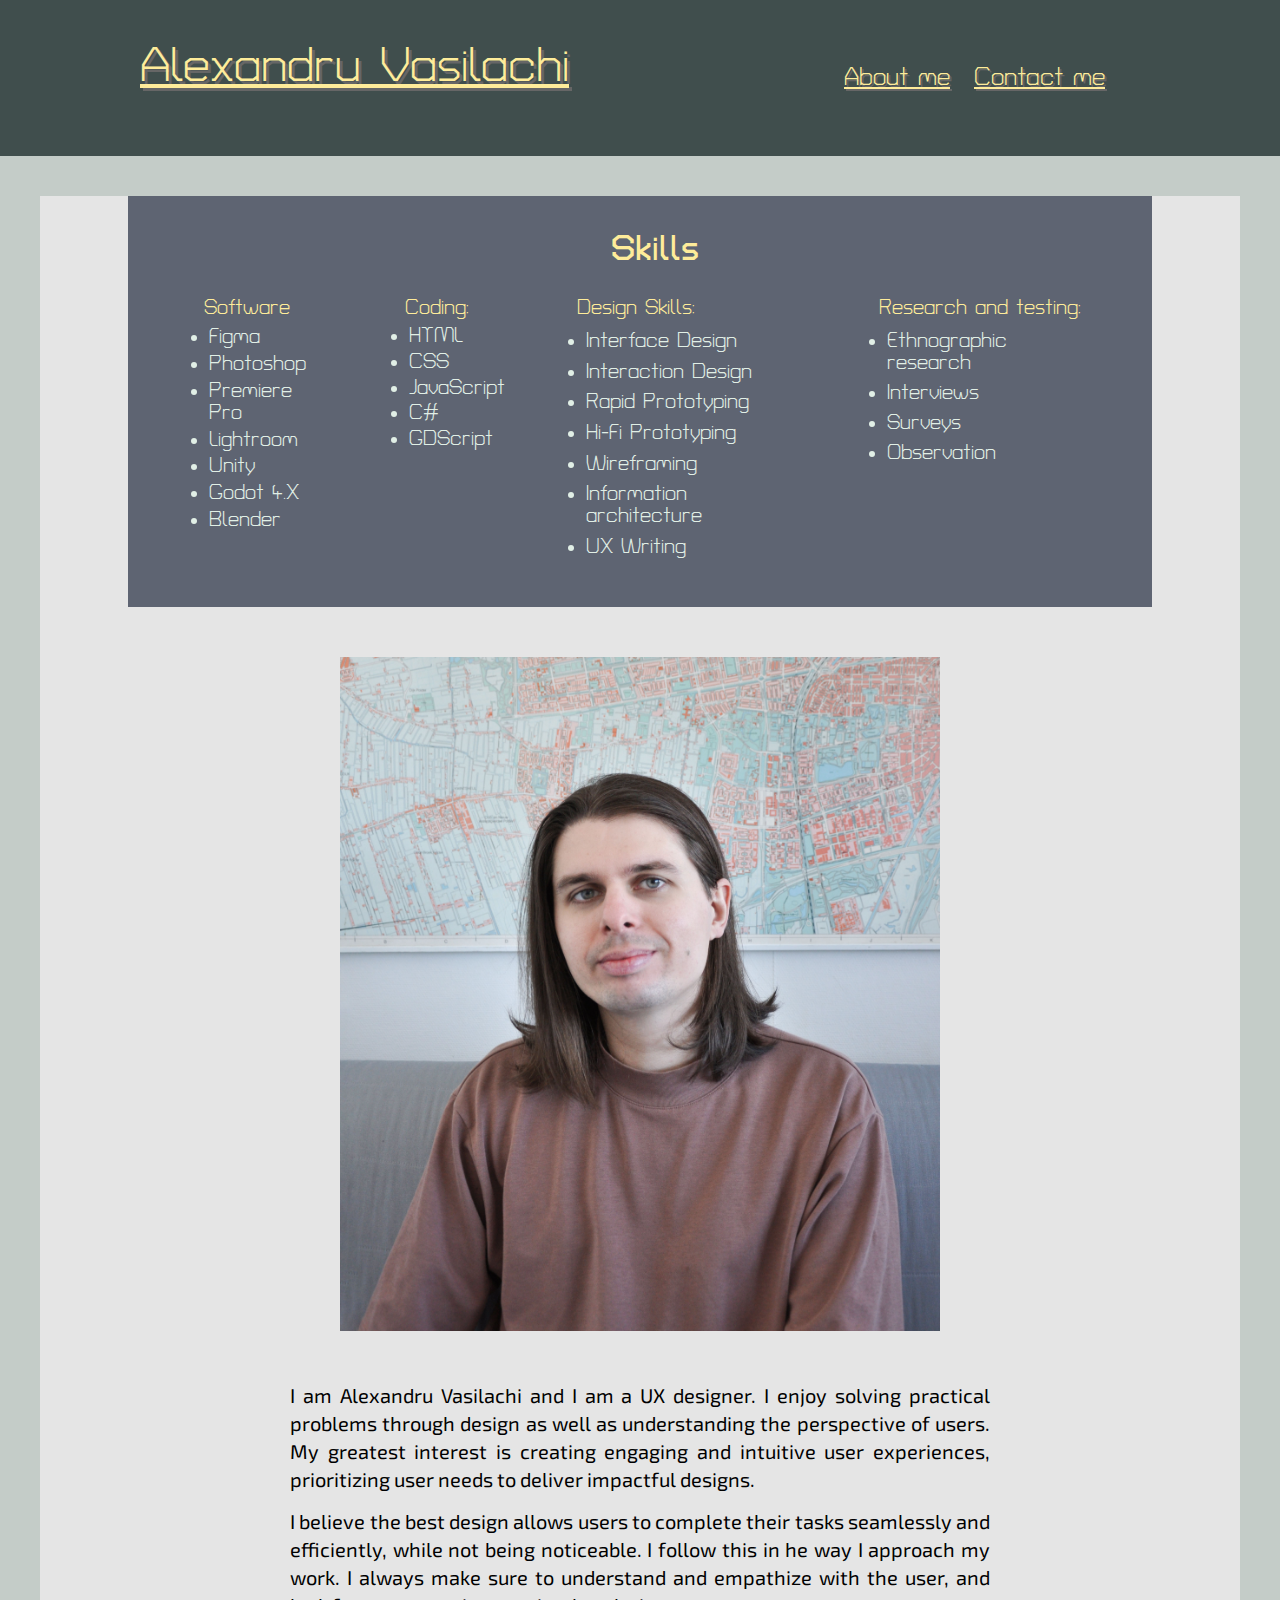
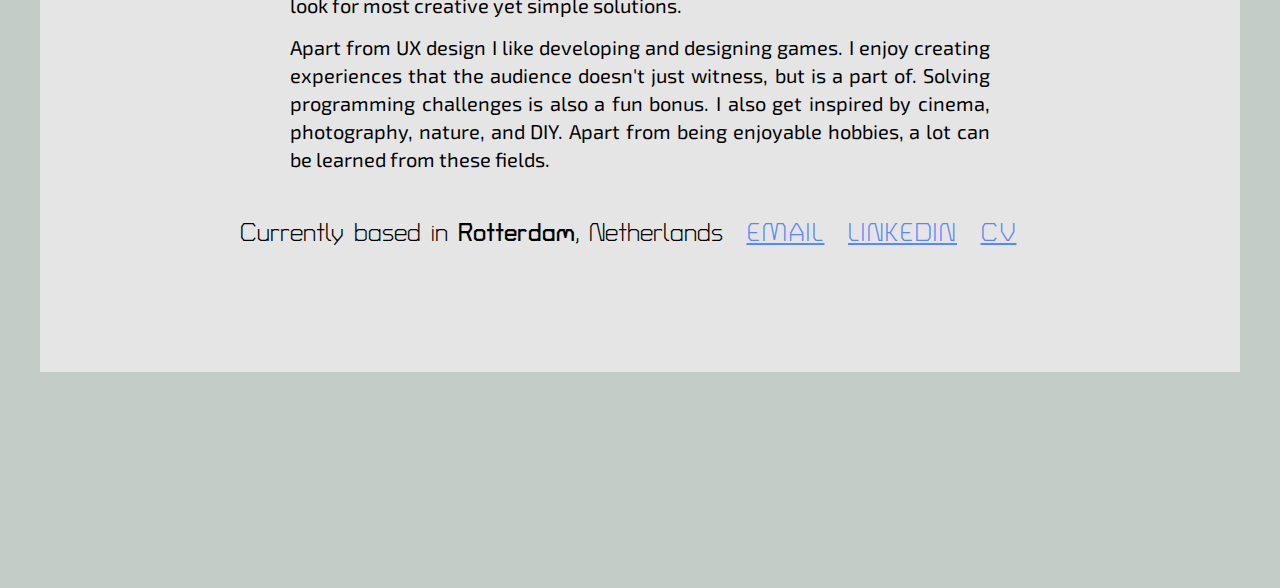
<file: about.html>
<!DOCTYPE html>
<html>

    <head>
        <title> About - Alexandru Vasilachi Portfolio </title>
        <link href='style.css' rel='stylesheet'>
        <link rel="preconnect" href="https://fonts.googleapis.com">
        <link rel="preconnect" href="https://fonts.gstatic.com" crossorigin>
        <link href="https://fonts.googleapis.com/css2?family=Roboto:wght@400;700&family=Turret+Road:wght@500;700&family=Work+Sans:wght@400;600&display=swap&family=Exo+2:ital,wght@0,100..900;1,100..900&display=swap" rel="stylesheet">


    </head>

    <body>
        <div class = "header-background">
            <header>
                <div>
                    <a href="./index.html" class="siteTitle">Alexandru Vasilachi</a>
                    
                </div>

                <div class="navigation">

                    <a href="./about.html">About me</a>
                    <a href="./contact.html"> Contact me</a>
                </div>
            </header>
        </div>

        <div class="about_me_body">


            <div class="summary">
                <div class="section_title">
                    <h3> Skills </h3>
                </div>
                
                <div>
                    <p>
                        Software
                        <ul>
                            <li>Figma</li>
                            <li>Photoshop</li>
                            <li>Premiere Pro</li>
                            <li>Lightroom</li>
                            <li>Unity</li>
                            <li>Godot 4.X</li>
                            <li>Blender</li>
                        </ul>
                    </p>
                </div>
                <div>
                    <p>
                        Coding:
                        <ul>
                            <li>HTML</li>
                            <li>CSS</li>
                            <li>JavaScript</li>
                            <li>C#</li>
                            <li>GDScript</li>

                        </ul>
                    </p>
                </div>
                <div>
                    <p>
                        Design Skills:
                        <ul>
                            <li>Interface Design</li>
                            <li>Interaction Design</li>
                            <li>Rapid Prototyping</li>
                            <li>Hi-Fi Prototyping</li>
                            <li>Wireframing</li>
                            <li>Information architecture</li>
                            <li>UX Writing</li>

                        </ul>
                    </p>
                </div>
                

                <div>
                    <p>
                        Research and testing:
                        <ul>
                            <li>Ethnographic research</li>
                            <li>Interviews</li>
                            <li>Surveys</li>
                            <li>Observation</li>
                            

                        </ul>
                    </p>
                </div>
            </div>


            <div class = "about_me_text">

                <p>
                    <img src="images/me.jpg" alt="A beautiful fella radiating an energy of competency and profesionalism" width="600px">
                </p>
                
                <p>I am Alexandru Vasilachi and I am a UX designer. I enjoy solving practical problems through design as well as understanding the perspective of users. My greatest interest is creating engaging and intuitive user experiences, prioritizing user needs to deliver impactful designs. </p>
                <p>I believe the best design allows users to complete their tasks seamlessly and efficiently, while not being noticeable. I follow this in he way I approach my work. I always make sure to understand and empathize with the user, and look for most creative yet simple solutions.</p>
                <p>Apart from UX design I like developing and designing games. I enjoy creating experiences that the audience doesn't just witness, but is a part of. Solving programming challenges is also a fun bonus. I also get inspired by cinema, photography, nature, and DIY. Apart from being enjoyable hobbies, a lot can be learned from these fields.             
                </p>        

            </div>

            <div class="contacts">
                <p class="location">
                     Currently based in <b>Rotterdam</b>, Netherlands  
                    </p>
                <p>
                     <a href="mailto:vasilachi.al@gmail.com" target="_blank">EMAIL</a> 
                    </p>
                <p>
                    <a href="https://www.linkedin.com/in/alexandruvasilachi/" target="_blank">LINKEDIN</a> 
                </p>
                <p>
                    <a href="https://drive.google.com/file/d/1Tt1AYPMFNnLcXwzbolJjeNhd5mJOSWW5/view?usp=sharing" target="_blank">CV</a>
                </p>
    
            </div>
            

         
    

            

        </div>

   

        




    </body>




</html>
</file>
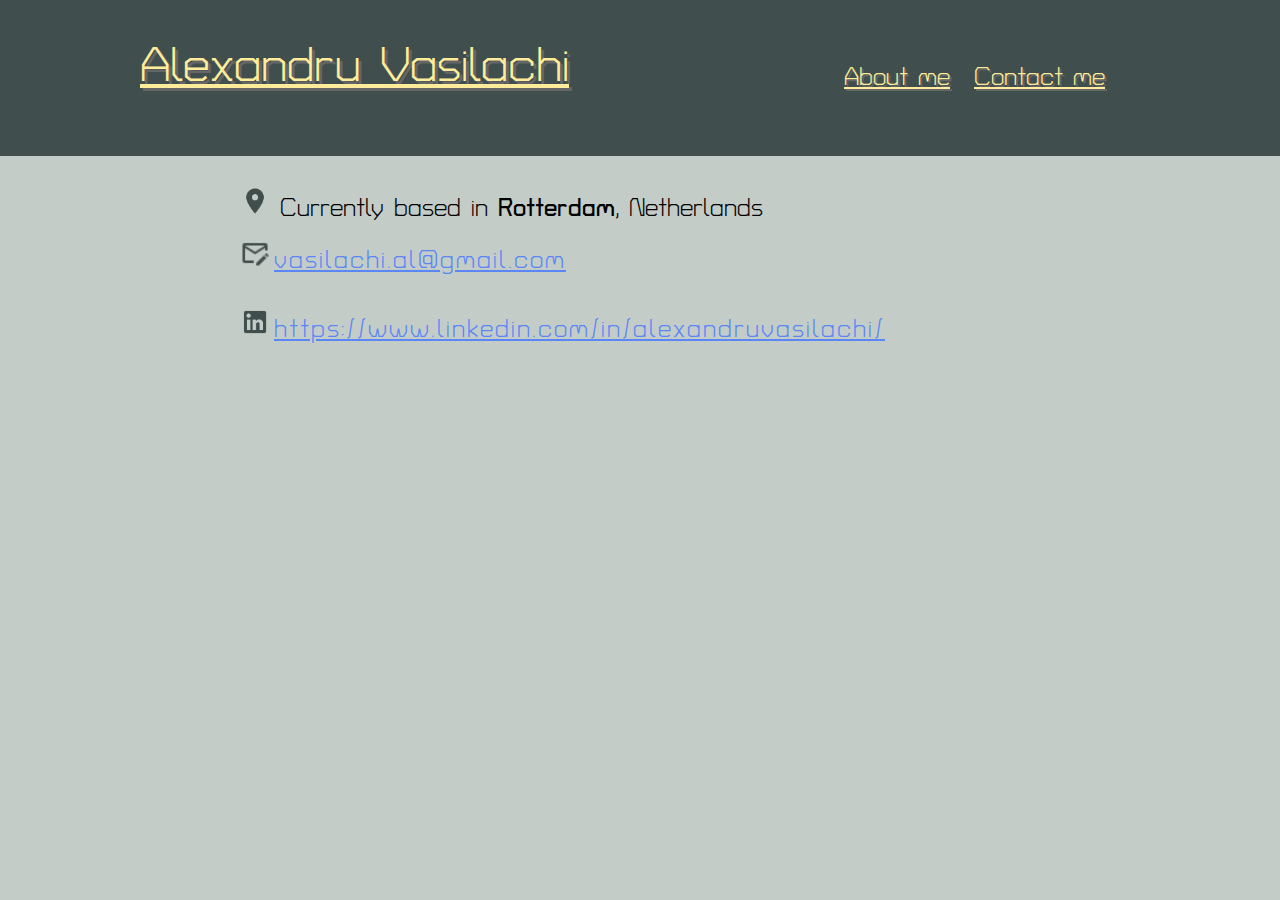
<file: contact.html>
<!DOCTYPE html>
<html>

    <head>
        <title> Contact - Alexandru Vasilachi Portfolio </title>
        <link href='style.css' rel='stylesheet'>
        <link rel="preconnect" href="https://fonts.googleapis.com">
        <link rel="preconnect" href="https://fonts.gstatic.com" crossorigin>
        <link href="https://fonts.googleapis.com/css2?family=Roboto:wght@400;700&family=Turret+Road:wght@500;700&family=Work+Sans:wght@400;600&display=swap&family=Exo+2:ital,wght@0,100..900;1,100..900&display=swap" rel="stylesheet">


    </head>

    <body>
        <div class = "header-background">
            <header>
                <div>
                    <a href="./index.html" class="siteTitle">Alexandru Vasilachi</a>
                    
                </div>

                <div class="navigation">

                    <a href="./about.html">About me</a>
                    <a href="./contact.html"> Contact me</a>
                </div>
            </header>
        </div>

        <div class="contacts">
            <p class="location">
                <img src='images/mdi_address-marker.png' width="30px"> Currently based in <b>Rotterdam</b>, Netherlands </p>
            <p>
                <img src='images/mdi_email-edit-outline.png' width="30px"> <a href="mailto:vasilachi.al@gmail.com">vasilachi.al@gmail.com</a> </p>
            <p>
                <img src='images/mdi_linkedin.png' width="30px"> <a href="https://www.linkedin.com/in/alexandruvasilachi/">https://www.linkedin.com/in/alexandruvasilachi/</a> </p>

        </div>


       



    </body>





</html>
</file>
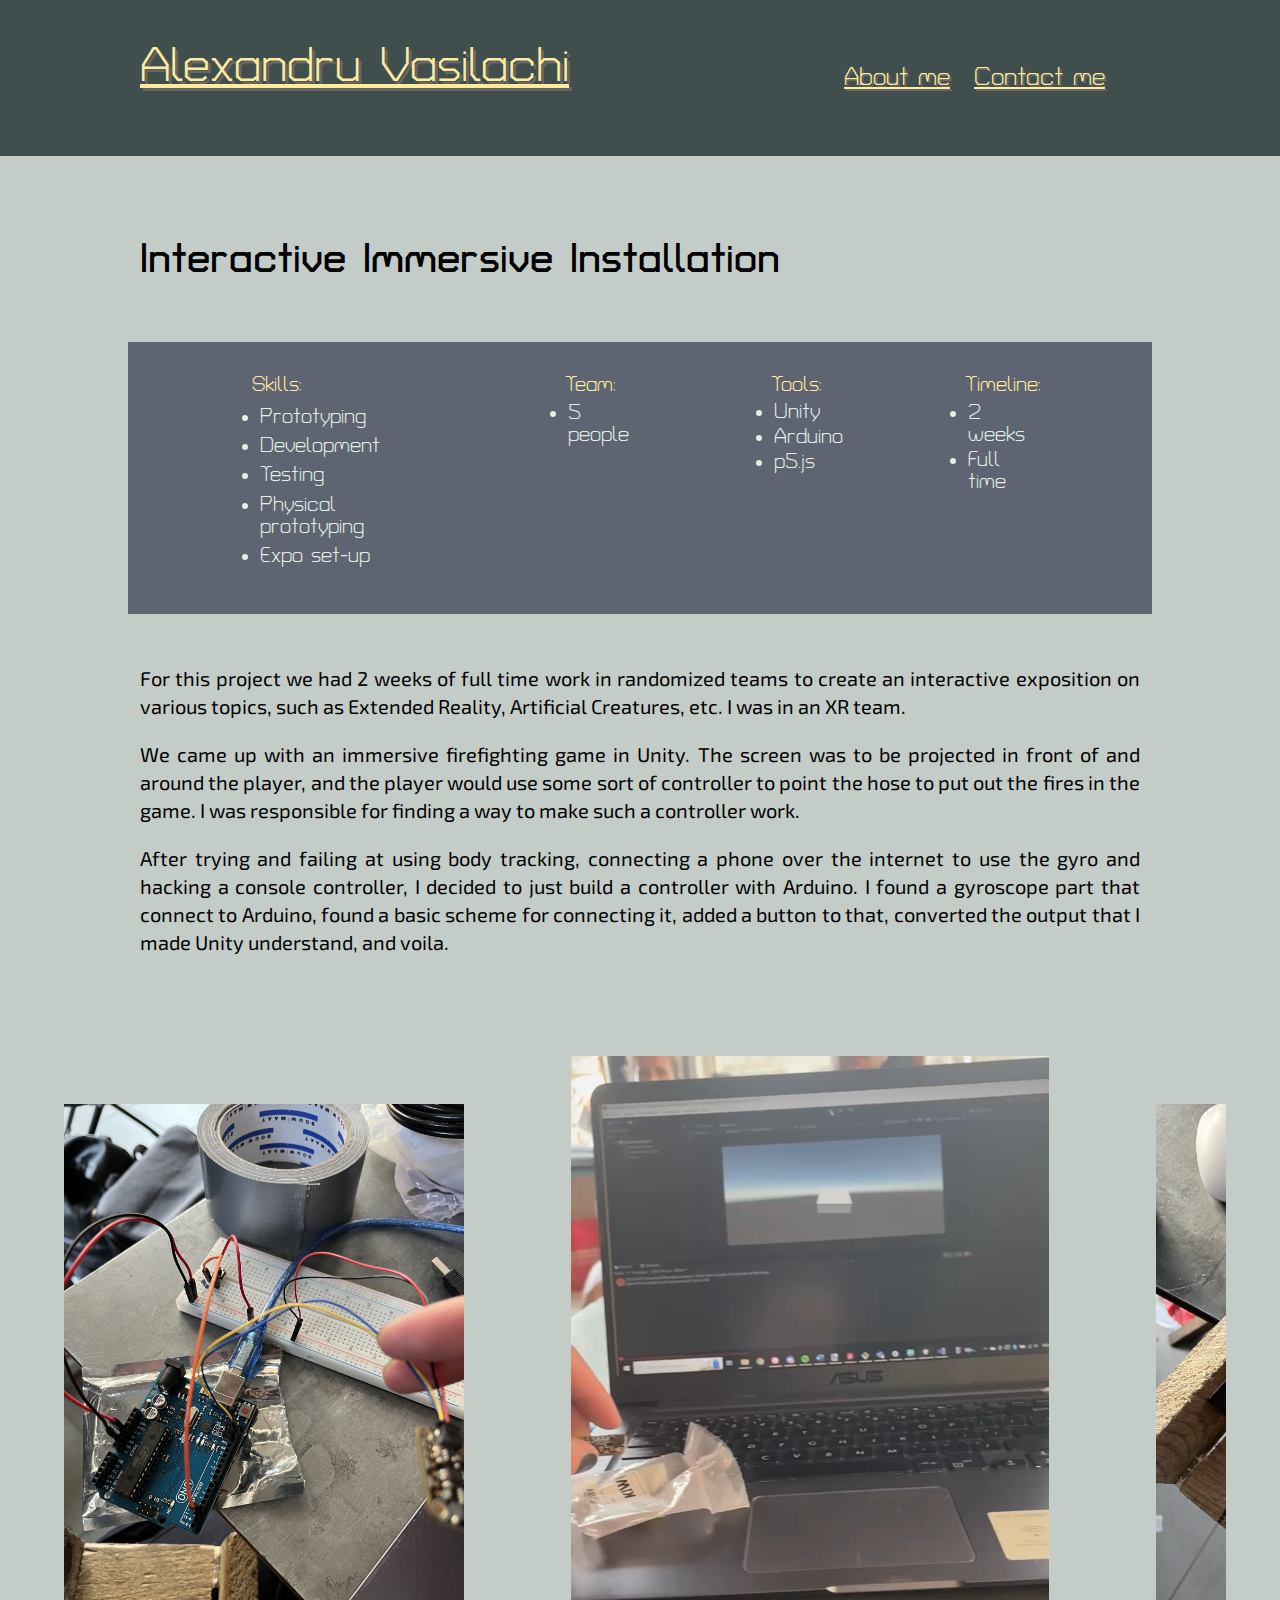
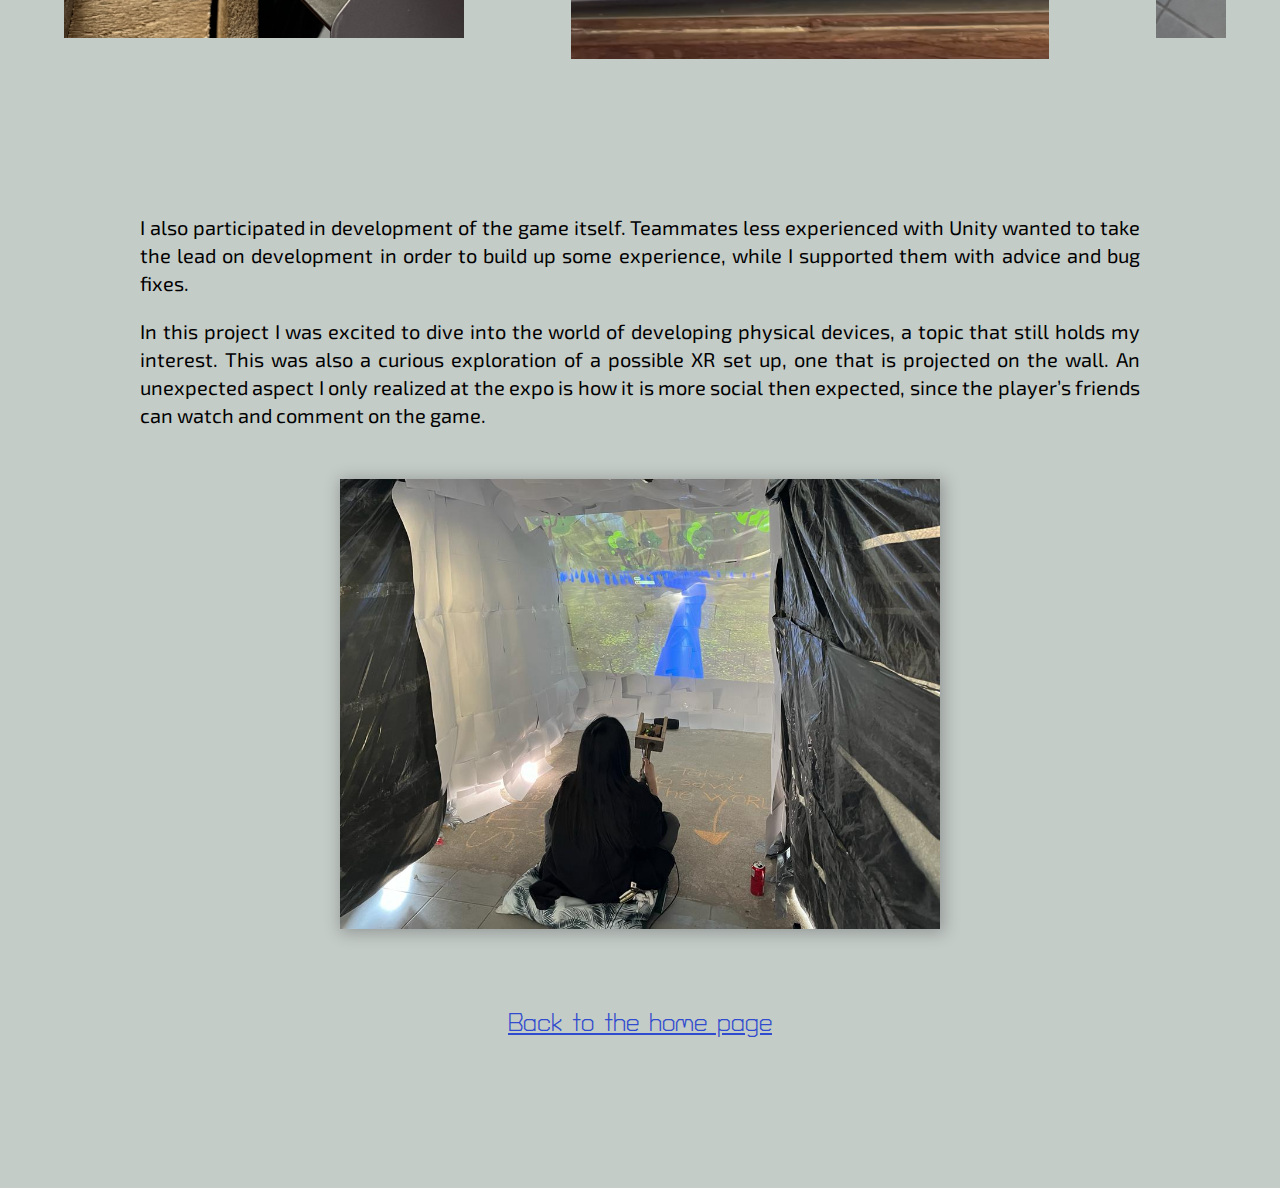
<file: hci.html>
<!DOCTYPE html>
<html>

    <head>
        <title> Alexandru Vasilachi Portfolio - Interactive Immersive Installation </title>
        <link href='style.css' rel='stylesheet'>
        <link rel="preconnect" href="https://fonts.googleapis.com">
        <link rel="preconnect" href="https://fonts.gstatic.com" crossorigin>
        <link href="https://fonts.googleapis.com/css2?family=Roboto:wght@400;700&family=Turret+Road:wght@500;700&family=Work+Sans:wght@400;600&display=swap&family=Exo+2:ital,wght@0,100..900;1,100..900&display=swap" rel="stylesheet">

    </head>

    <body>
        <div class="grid">
            <div class = "header-background">
                <header>
                    <div>
                        <a href="./index.html" class="siteTitle">Alexandru Vasilachi</a>
                        
                    </div>
    
                    <div class="navigation">
    
                        <a href="./about.html">About me</a>
                        <a href="./contact.html"> Contact me</a>
                    </div>
                </header>
            </div>

            <div class="project_body">
                <h2 class="project_name">
                    Interactive Immersive Installation
                </h2>

                <div class="summary">
                    
                    <div>
                        <p>
                            Skills:
                            <ul>
                                <li>Prototyping</li>
                                <li>Development</li>
                                <li>Testing</li>
                                <li>Physical prototyping</li>
                                <li>Expo set-up</li>
                            </ul>
                        </p>
                    </div>
                    <div>
                        <p>
                            Team:
                            <ul>
                                <li>5 people</li>

                            </ul>
                        </p>
                    </div>
                    <div>
                        <p>
                            Tools:
                            <ul>
                                <li>Unity</li>
                                <li>Arduino</li>
                                <li>p5.js</li>

                            </ul>
                        </p>
                    </div>
                    

                    <div>
                        <p>
                            Timeline:
                            <ul>
                                <li>2 weeks</li>
                                <li>Full time</li>
                                

                            </ul>
                        </p>
                    </div>
                </div>
                
                <p>
                    For this project we had 2 weeks of full time work in randomized teams to create an interactive exposition on various topics, such as Extended Reality, Artificial Creatures, etc. I was in an XR team. 
                 </p>


                <p>
                    We came up with an immersive firefighting game in Unity. The screen was to be projected in front of and around the player, and the player would use some sort of controller to point the hose to put out the fires in the game. I was responsible for finding a way to make such a controller work.
                                </p>
                <p> 
                    After trying and failing at using body tracking, connecting a phone over the internet to use the gyro and hacking a console controller, I decided to just build a controller with Arduino. I found a gyroscope part that connect to Arduino, found a basic scheme for connecting it, added a button to that, converted the output that I made Unity understand, and voila.                
                </p>

                <div class="multiple_images">    
                    <img src = "images/hci1.jpg" alt="Arduino connected to a laptop" width="400"> 
                    <video autoplay muted loop id="video">
                        <source src="images/hci.mp4" type="video/mp4" width="600px" >
                        Your browser does not support HTML5 video.
                      </video>
        
                    <img src = "images/hci3.jpg" alt="Custom made Arduino based controller" width="400" > 
                </div>
               

                <p>
                    I also participated in development of the game itself. Teammates less experienced with Unity wanted to take the lead on development in order to build up some experience, while I supported them with advice and bug fixes.                </p>

                
                <p>
                    In this project I was excited to dive into the world of developing physical devices, a topic that still holds my interest. This was also a curious exploration of a possible XR set up, one that is projected on the wall. An unexpected aspect I only realized at the expo is how it is more social then expected, since the player’s friends can watch and comment on the game.                 
                </p>
                <div class="project_images">
                    <img src = "images/hci_2.JPG" alt="A visitor playing the XR game" width="600" > 
                </div>


                

                <p class="back_to_home">
                    <a href="index.html" >Back to the home page</a>
                </p>

            </div>






        
    </body>

</html>
</file>
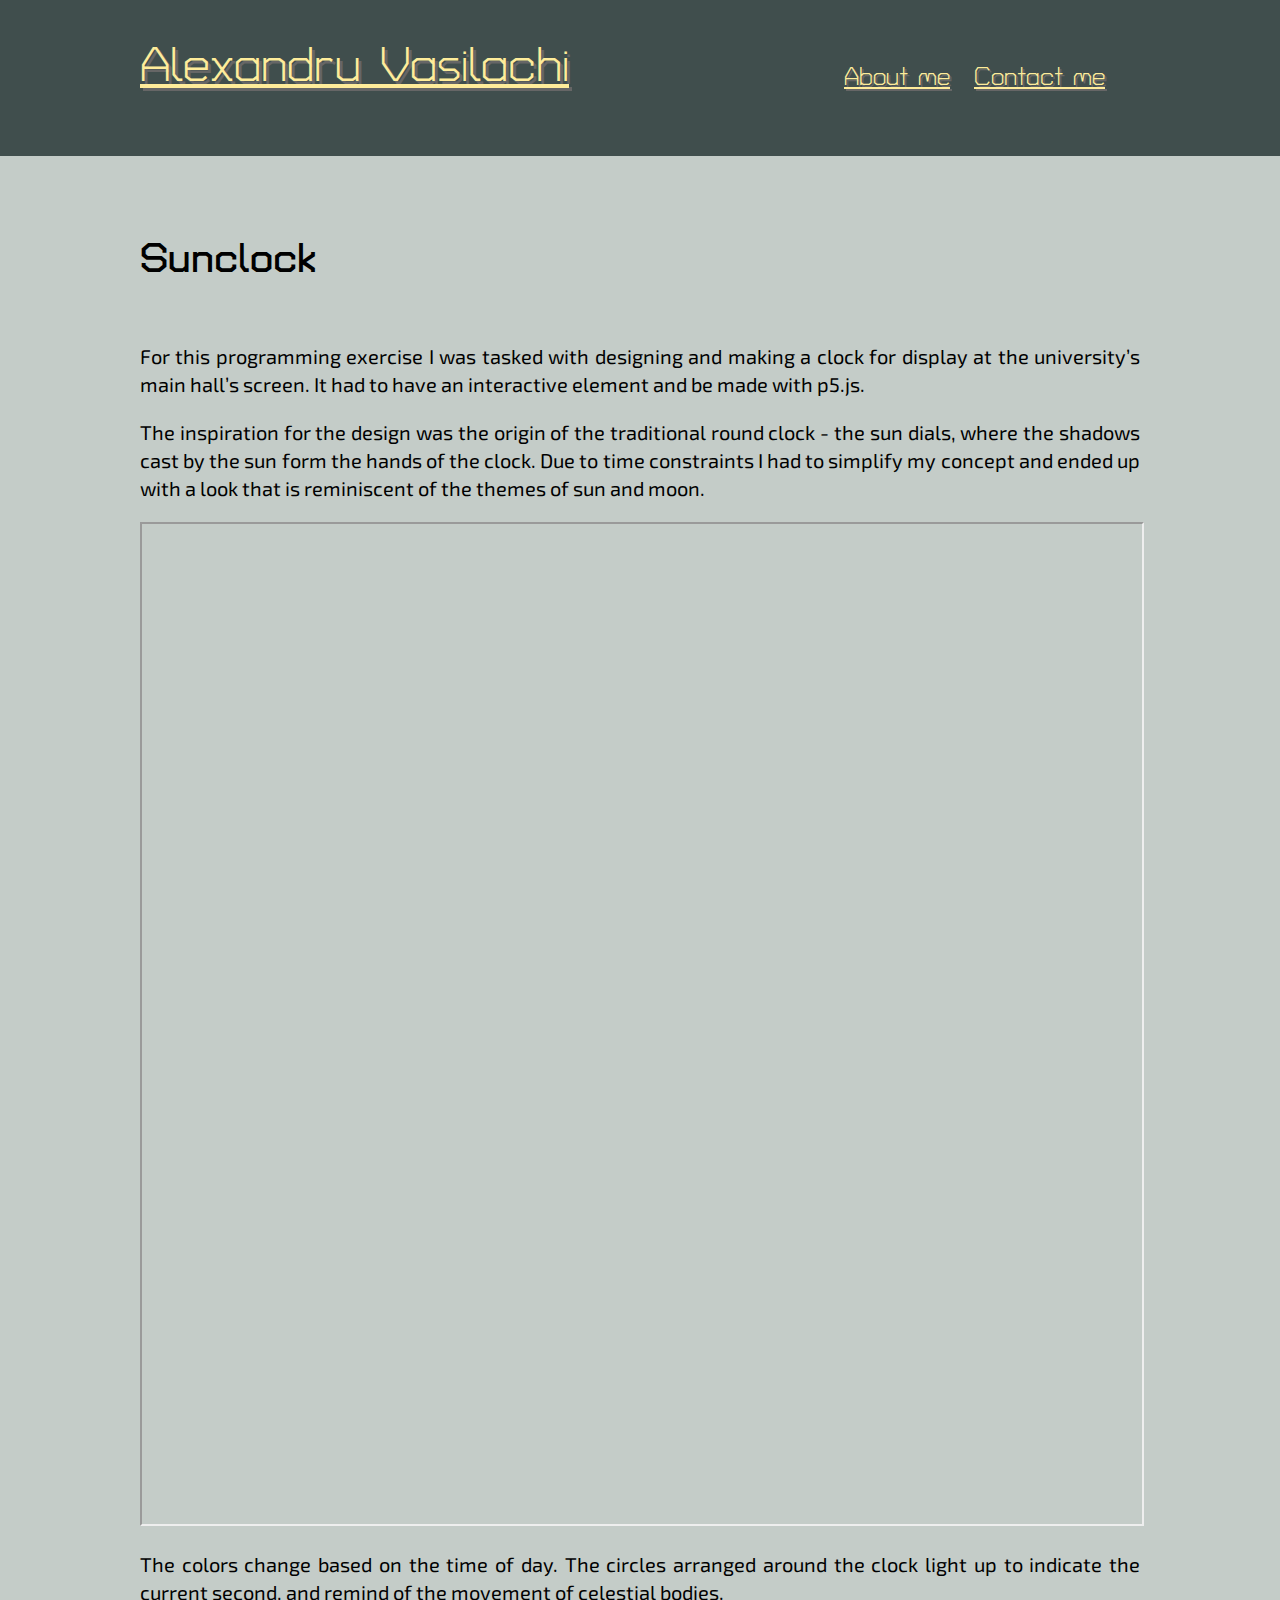
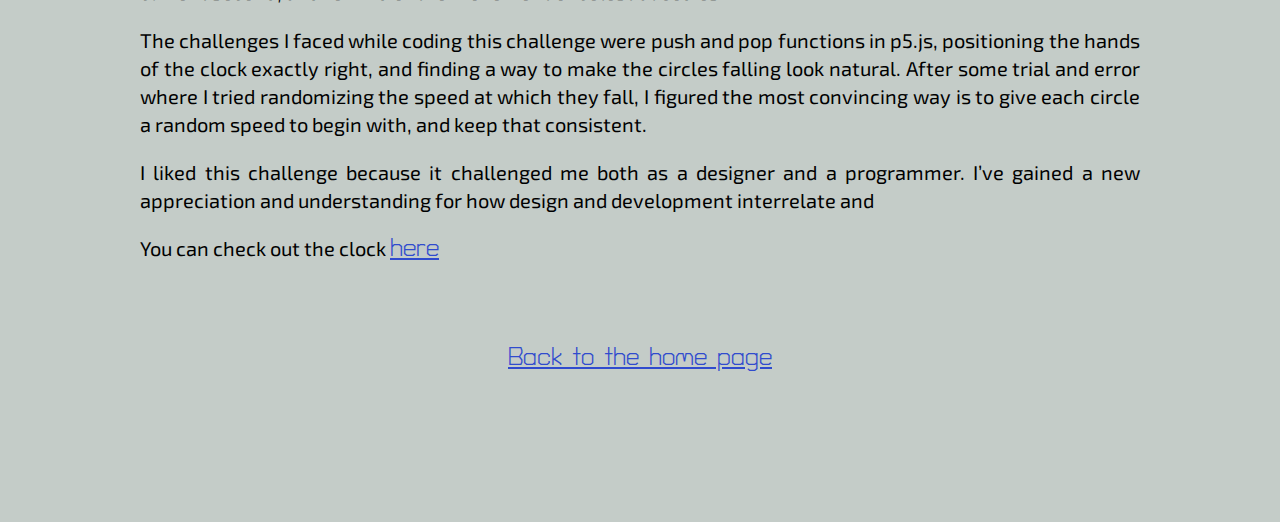
<file: pro2.html>
<!DOCTYPE html>
<html>

    <head>
        <title> Alexandru Vasilachi Portfolio - Sunclock - p5.js </title>
        <link href='style.css' rel='stylesheet'>
        <link rel="preconnect" href="https://fonts.googleapis.com">
        <link rel="preconnect" href="https://fonts.gstatic.com" crossorigin>
        <link href="https://fonts.googleapis.com/css2?family=Roboto:wght@400;700&family=Turret+Road:wght@500;700&family=Work+Sans:wght@400;600&display=swap&family=Exo+2:ital,wght@0,100..900;1,100..900&display=swap" rel="stylesheet">

    </head>

    <body>
        <div class="grid">
            <div class = "header-background">
                <header>
                    <div>
                        <a href="./index.html" class="siteTitle">Alexandru Vasilachi</a>
                        
                    </div>
    
                    <div class="navigation">
    
                        <a href="./about.html">About me</a>
                        <a href="./contact.html"> Contact me</a>
                    </div>
                </header>
            </div>

            <div class="project_body">
                <h2 class="project_name">
                    Sunclock
                </h2>
        
                <p>
                    For this programming exercise I was tasked with designing and making a clock for display at the university’s main hall’s screen. It had to have an interactive element and be made with p5.js.                 </p>



                <p>
                    The inspiration for the design was the origin of the traditional round clock - the sun dials, where the shadows cast by the sun form the hands of the clock. Due to time constraints I had to simplify my concept and ended up with a look that is reminiscent of the themes of sun and moon.                 </p>

                    
                <iframe src="https://superlative-sprinkles-74b73e.netlify.app" width="1000" height="1000"></iframe>


                <p>
                    The colors change based on the time of day. The circles arranged around the clock light up to indicate the current second, and remind of the movement of celestial bodies.                </p>


                <p>
                    The challenges I faced while coding this challenge were push and pop functions in p5.js, positioning the hands of the clock exactly right, and finding a way to make the circles falling look natural. After some trial and error where I tried randomizing the speed at which they fall, I figured the most convincing way is to give each circle a random speed to begin with, and keep that consistent.                 </p>

                <p>
                    I liked this challenge because it challenged me both as a designer and a programmer. I’ve gained a new appreciation and understanding for how design and development interrelate and                 </p>

                <p>
                    You can check out the clock <a href="https://superlative-sprinkles-74b73e.netlify.app" target="_blank">here</a>
                </p>

                <!-- <div class="image-text">
                    <img src="images/pro2.png" alt="Descriptive Alt Text" class="image-left">
                    <div class="text-right">This is your text, aligned vertically in the middle relative to the image on the left.</div>

                </div> -->


                <p class="back_to_home">
                    <a href="index.html" >Back to the home page</a>
                </p>



            </div>






        
    </body>

</html>
</file>
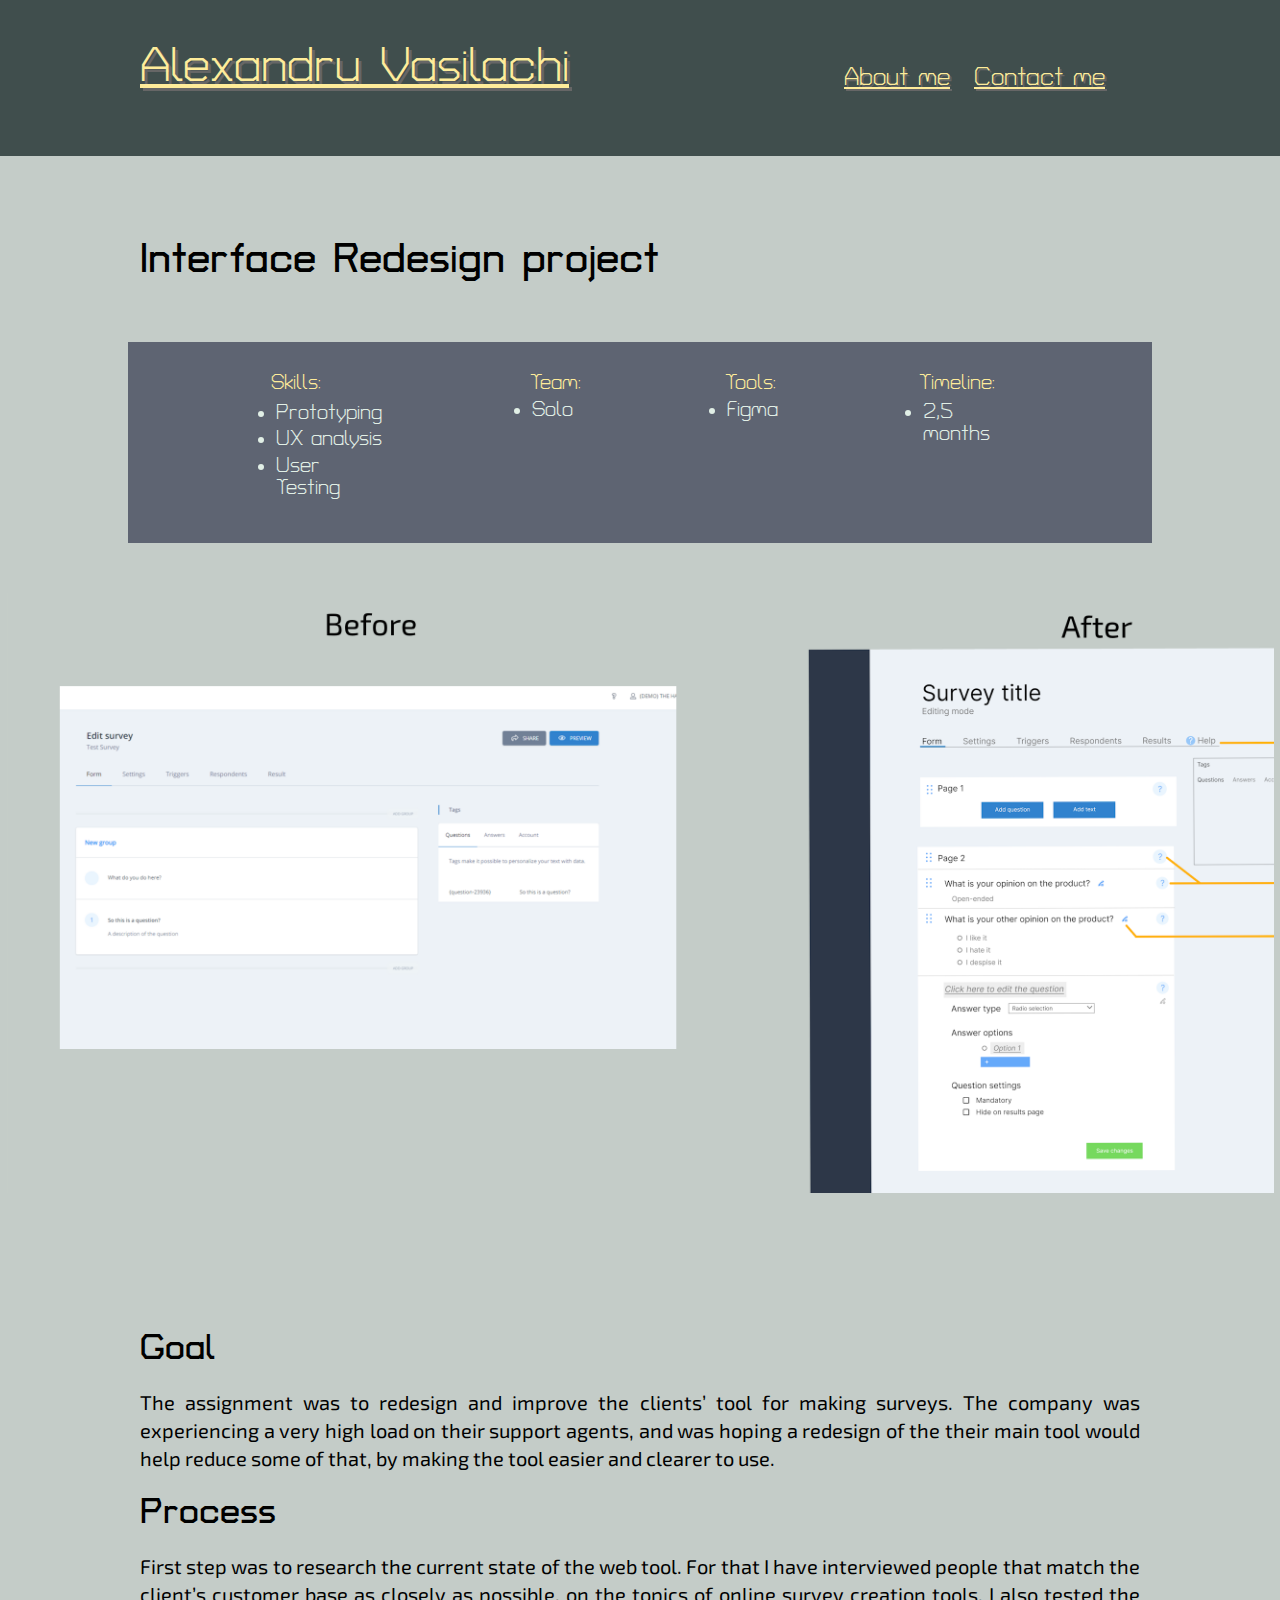
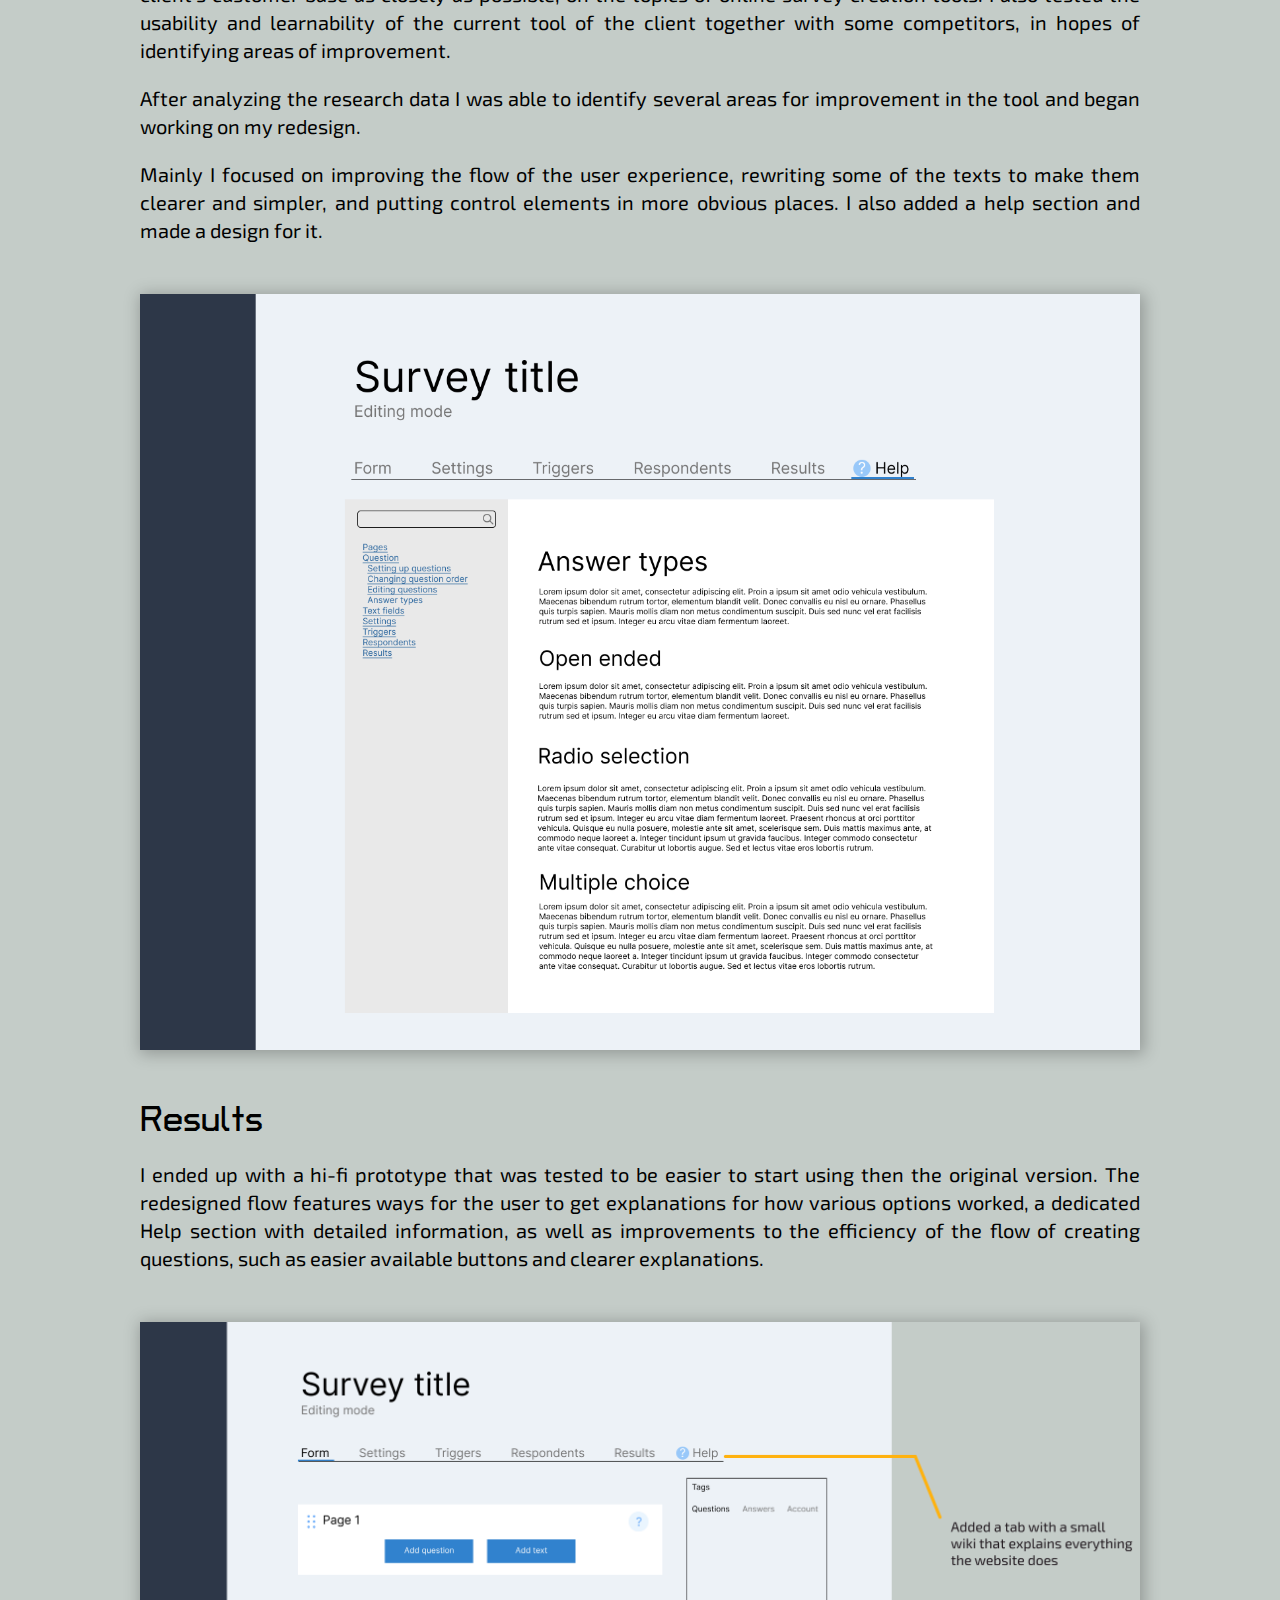
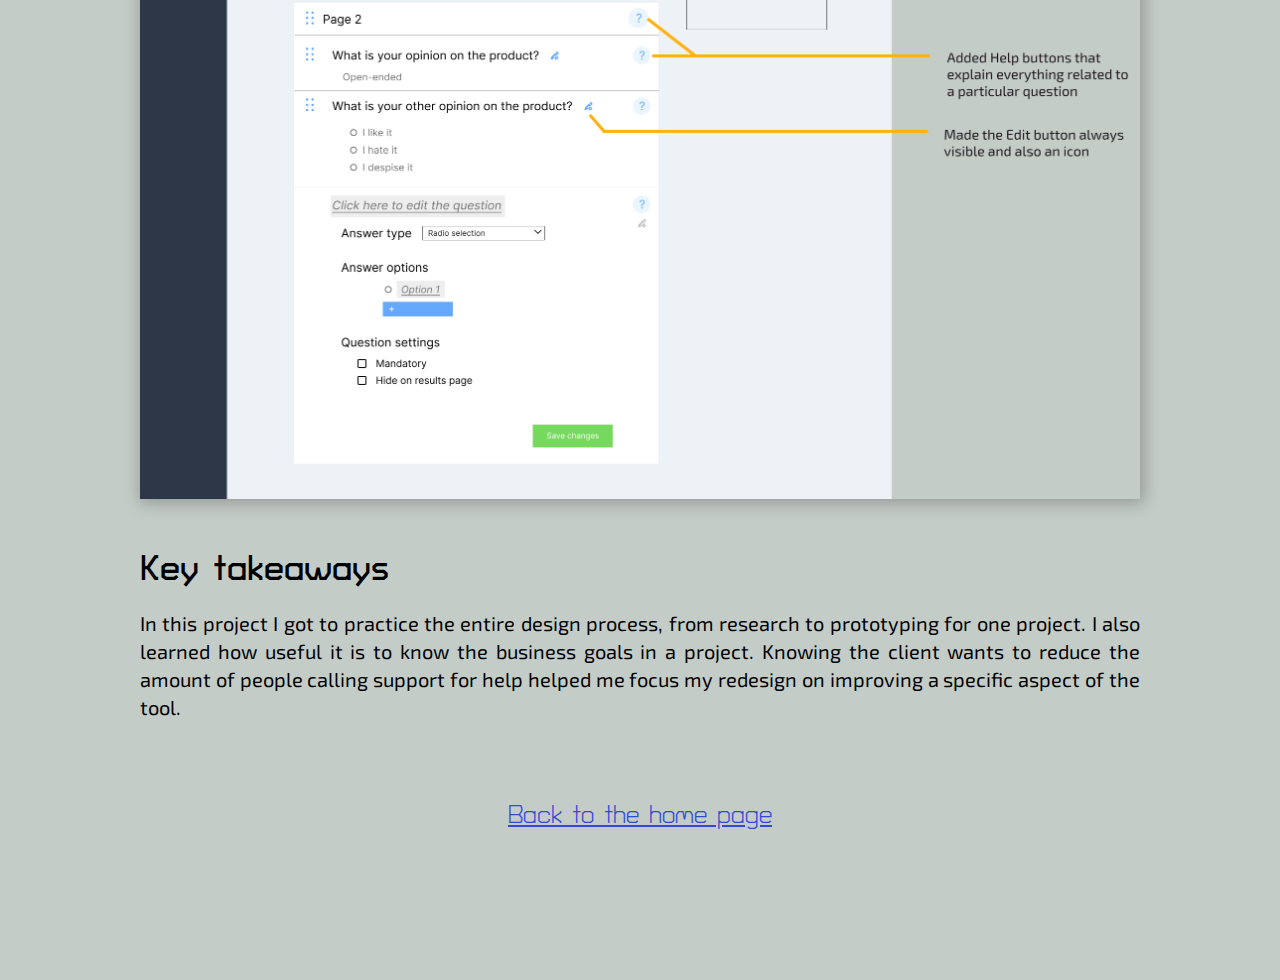
<file: rd.html>
<!DOCTYPE html>
<html>

    <head>
        <title> Alexandru Vasilachi Portfolio - Interaction Design Project </title>
        <link href='style.css' rel='stylesheet'>
        <link rel="preconnect" href="https://fonts.googleapis.com">
        <link rel="preconnect" href="https://fonts.gstatic.com" crossorigin>
        <link href="https://fonts.googleapis.com/css2?family=Roboto:wght@400;700&family=Turret+Road:wght@500;700&family=Work+Sans:wght@400;600&display=swap&family=Exo+2:ital,wght@0,100..900;1,100..900&display=swap" rel="stylesheet">

    </head>

    <body>
        <div class="grid">
            <div class = "header-background">
                <header>
                    <div>
                        <a href="./index.html" class="siteTitle">Alexandru Vasilachi</a>
                        
                    </div>
    
                    <div class="navigation">
    
                        <a href="./about.html">About me</a>
                        <a href="./contact.html"> Contact me</a>
                    </div>
                </header>
            </div>

            <div class="project_body">
                <h2 class="project_name">
                    Interface Redesign project
                </h2>

                <div class="summary">
                    
                    <div>
                        <p>
                            Skills:
                            <ul>
                                <li>Prototyping</li>
                                <li>UX analysis</li>
                                <li>User Testing</li>


                            </ul>
                        </p>
                    </div>
                    <div>
                        <p>
                            Team:
                            <ul>
                                <li>Solo</li>

                            </ul>
                        </p>
                    </div>
                    <div>
                        <p>
                            Tools:
                            <ul>
                                <li>Figma</li>

                            </ul>
                        </p>
                    </div>
                    

                    <div>
                        <p>
                            Timeline:
                            <ul>
                                <li>2,5 months</li>
                            </ul>
                        </p>
                    </div>
                </div>

                <div class = "wide_picture">
                    <img src="images/p3_comparison.png" height="600px">
                </div>


                <h3>
                    Goal
                </h3>
                <p>
                    
                    The assignment was to redesign and improve the clients’ tool for making surveys. The company was experiencing a very high load on their support agents, and was hoping a redesign of the their main tool would help reduce some of that, by making the tool easier and clearer to use.

                </p>


                <h3>
                    Process
                </h3>
                <p>
                    
                    First step was to research the current state of the web tool. For that I have interviewed people that match the client’s customer base as closely as possible, on the topics of online survey creation tools. I also tested the usability and learnability of the current tool of the client together with some competitors, in hopes of identifying areas of improvement.
                </p>
                <p>
                    After analyzing the research data I was able to identify several areas for improvement in the tool and began working on my redesign.  

                </p>
                <p>
                    Mainly I focused on improving the flow of the user experience, rewriting some of the texts to make them clearer and simpler, and putting control elements in more obvious places. I also added a help section and made a design for it.

                </p>
                <div class="project_images">
                    <img src="images/P3_help.png" alt="Newly added Help section">
                </div>
                
                <h3>
                    Results
                </h3>
                <p>
                    I ended up with a hi-fi prototype that was tested to be easier to start using then the original version.
                    The redesigned flow features ways for the user to get explanations for how various options worked, a dedicated Help section with detailed information, as well as improvements to the efficiency of the flow of creating questions, such as easier available buttons and clearer explanations.
                </p>
                <div class="project_images">
                    <img src="images/P3_redesign2.png" alt="Redesigned survey tool">
                </div>

                <h3>
                    Key takeaways
                </h3>
                <p>
                    In this project I got to practice the entire design process, from research to prototyping for one project. I also learned how useful it is to know the business goals in a project. Knowing the client wants to reduce the amount of people calling support for help helped me focus my redesign on improving a specific aspect of the tool.

                </p>

                <p class="back_to_home">
                    <a href="index.html" >Back to the home page</a>
                </p>


            </div>






        
    </body>

</html>
</file>
<file: style.css>
html{
    background-color: #C4CCC8;
}

body{

}

* {
    /* outline: 1px solid red; */
    margin: 0;
    padding: 0;
}       

p{
    font-family: 'Exo 2', 'Verdana', sans-serif;
    font-size: 20px;
    margin: 5px 0px;
    line-height: 1.4em;
    margin-top: 2%;
    margin-bottom: 2%;
    text-align: justify;
 }

p, li{
    color: black;
    font-family: 'Exo 2', 'Verdana', sans-serif;
    font-size: 20px;
}


a{
    /*color:#F58F29; */
    color: #304BCE;
    font-family: 'Turret Road', 'Consolas';
    font-size: 24px;

    /* text-shadow: 1px 2px 0px #aaa;  */
}

header a{
    color:#FEEC9A;
}

header a:hover{
    color:#FFB20F;
}

a:hover{
    /* color:#5A86F6; */
}



.back_to_home{
    width:15em;
    margin: 80px auto 150px auto;
    text-align: center;
}

h2.title{
    color:#5A86F6;
    
}

h2, h3, h4 {
    color:black;
    font-family: 'Turret Road', 'Consolas';
    margin: 8px 0px;
    font-weight: 700;
    /* text-shadow: 2px 3px  #aaa; */
}

h2{
    font-size: 42px;
}

h3{
    font-size: 36px;
    margin-bottom: 20px;
}


h4 {
    font-family: 'Turret Road', 'Consolas';
    font-size: 26px;
    /* text-shadow: 1px 2px  #aaa; */
}

ul {
    margin-left: 4%;
}


.siteTitle{
    color:#FEEC9A;
    font-size:48px;
    font-family: 'Turret Road', 'Consolas';
    text-shadow: 3px 3px  #666;
}

.header-background {
    background-color: #404E4D;
}


header{
    
    display: flex;
    justify-content: space-between;
    max-width: 1000px;
    align-self: center;
    margin: 0 auto;
    flex-wrap: wrap;
    padding-top: 40px;
    padding-bottom: 40px;
    /* margin-bottom: 60px; */
    position:static;
    left:0;
    right:0;
    width:auto;
    box-sizing:border-box;
    background-color: #404E4D;
}

.navigation{
    margin: 15px;
    padding: 10px;
}

.navigation a{
    padding-inline: 10px;
    text-shadow: 2px 2px #666;
}
 

.work{
    display:flex;
    /*background-color: #7B8C85; */
    align-self: stretch; 
    max-height: 400px;
    /*outline: 1px solid blue; */

 }

#gra {
    flex-direction: column;
    align-items: center;
    margin-top: 50px;
    margin-bottom: 150px;
    /* background-color: #7B8C85; */

}



.projects_list{
    display: flex;
    flex-direction: column;
    align-items: center;
    justify-content:space-between;
    max-width: 1000px;
    /*background-color: #AEB7B3 #7B8C85; */
    margin: auto;
    height:1600px;
    padding-top: 25px;
    padding-bottom: 25px;
    padding-left: 40px;
    padding-right: 40px;
 }

.projects_list img{
    height: 250px;
    width: 350px;
    object-fit: cover;
    object-position: 0 0;
 }

.work-text{
    margin-left: 3%;
    margin-right: 2%;
    align-self: center; 
 }

.project_name{
    margin-bottom: 60px;
    margin-top: 80px;
}

.work-link{
    
 }


.project_body{
    max-width: 1000px;
    margin: auto;
 }

.project_body img{
    /* display:block;
    max-width:1100px;
    margin: 50px auto; */

    /* left:50%; */
    /* transform: translateX(-25%); */
    display: block;
    margin-left: auto;
    margin-right: auto;
 }

 .project_images img {
    display:block;

    max-width:1000px;


    margin: 50px auto;
    box-shadow: 2px 2px 15px 2px rgba(0,0,0,0.25);

 }

 .project_images_transparent img {
    display:block;
    max-width:1000px;
    margin: 50px auto;


 }

.about_me_body{
    background-color: #e5e5e5;
    max-width: 1200px;
    margin: auto;
 }

.about_me_text{
    max-width: 700px;
    margin:auto;
}

.about_me_body img{
    display:block;
    max-width:750px;
    margin: 50px auto;
 }


.statement{
    font-size: 60;
    color:#E1EFE6;
    max-width:800px;
 }

.contacts{

    display: flex;
    flex-wrap: wrap;
    max-width: 800px;
    margin: auto;
    padding-bottom: 9%;
    margin-top:30px;
    margin-bottom: 18%;
    
 }

 .contacts p{
    flex-grow: 1;
}

.contacts a{
    color:#5A86F6;
    letter-spacing: 2px;
}

.contacts img{
    display:inline;
    margin:0;
}

.location{
    flex-grow:6;
    
    margin:auto;
    font-family: 'Turret Road', 'Consolas';
    font-size: 24px;
    line-height: normal;
 }

 .summary h3{
    color:#FEEC9A;
    margin-bottom: 0px;
}


.summary{
    background-color: #5E6472;
    padding-top: 25px;
    padding-bottom: 40px;
    display:flex;
    justify-content:space-evenly;
    align-items: baseline;
    
    max-width: 1200px;
    width:80vw;

    margin:auto;
    
    margin-bottom: 50px;
    margin-top: 40px;
    flex-wrap: wrap;
    transform: translateX(-50%);
    margin-left: 50%;
 }

.summary div{
    padding-left: 15px;
    /* flex-basis: 15%; */
 }

.summary p {
    color:#FEEC9A;
    font-family: 'Turret Road', 'Consolas';

 }

.summary li{
    color: #E1EFE6;
    font-family: 'Turret Road', 'Consolas';
    margin-top: 4%;
    margin-bottom: 4%;
 }

.summary a{
    color:#daaf53;
}

 .section_title{
    order: -1;
    flex: 1 0 100%;
    text-align: center;
    margin-bottom: 20px;
 }

.indented{
    margin-left: 0%;
}

.multiple_images{
    /* display:flex;
    margin:auto;
    justify-content: space-around;
    flex-wrap: wrap; */

    /* display: flex;
    flex-wrap: wrap;
    justify-content: center;
    align-items: flex-start;
    gap: 10px;
    max-width: 1200px;  */


    display:flex;

    /* width:150%; */
    width:90vw;
    max-width: 100vw;
    transform: translateX(-50%);
    margin-left: 50%;
    max-height: 80vh;
    gap:10px;


    overflow-x: auto;
    white-space: nowrap;
    padding: 10px;
    margin-bottom: 8vh;
    margin-top: 5vh;
}

video{
    width:800px;
}

#video{
    margin-bottom: 8vh;
    margin-top: 5vh;
}


.multiple_images img{
    flex: 0 0 auto;
    clip:auto;
    max-height: 79vh;
    max-width:800px;
    /* max-width: 100%; */
    height:95%;

    object-fit: contain; 
    margin: auto;
}



#iterations{
    /* width: 1000px; */

}

#iterations img{
    /* width: 400px; */
}

.image-text{
    display: flex;
    align-items: center;
    gap: 10px;
    max-width: 1000px;
    margin: auto;
    flex-wrap: wrap;
    justify-content: center;

}

.image-left{
    margin: 0px 0px; 
    flex-grow: 0;
    flex-shrink: 1;
    flex-basis: 200px;
    height: auto;
    
}

.text-right{
    max-width: 10%;
    flex-grow: 0;
    flex-shrink: 1;
    text-align: left;


}


@media (min-width: 768px) {
    .image-text {
        flex-wrap: nowrap; 
    }
}


.project-container {
    /* background-color: #222; */
    position: relative;
    text-align: center;
    color: white;
    /* width: 100vw; */
    /* margin: 0 auto; */
}

#ps2_image {
    background-color: #7489b8;
}

.project-container img {
    max-height: 600px;
    max-width: 98vw;
    width:auto;
    height: auto;
}

.project-title {
    position: absolute;
    bottom: 0;
    /* Create a gradient that fades from semi-transparent black to transparent */
    background: linear-gradient(to top, rgba(196, 204, 200, 1) 0%, transparent 100%);
    color: #fff;
    width: 100%;
    padding-top: 50px;
    padding-bottom: 30px;
    z-index: 2; /* Ensure the title is above the image */
    margin:auto;
    text-align: center;
    text-shadow: 2px 2px 1px #5A86F6;
}

#gra_title{
    text-shadow: 2px 2px 1px #F5A700;
    /* F5A700  F2A711 */
}

#ps2_title{
    /* transform: translateX(15%); */
}

#id1_image{
    background-color: #feec9a;
}

#id2_image{
    background-color: #daaf53;
}


.wide_picture{

    width:99vw;
    /* max-width: 100vw; */
    margin-left:calc((99vw - 100%) / -2);
    margin-top:50px;
    overflow: hidden;
    margin-bottom: 15vh;
    overflow-x: auto;

}

.wide_picture img{

}

a.button {
    padding: 20px 25px;
    border: 1px outset buttonborder;
    
    border-radius: 3px;
    color: white;
    background-color: #5A86F6;
    text-decoration: none;
}

div.button_container{
    margin-top: 40px;
}





/* Image Carousel */
.carousel {
    /* width: 600px; */
    height: 700px;
    max-width: 1000px;
    display: flex;    
    text-align: left;
    margin: 3em 0 5em;
    padding: 1em;

    background:rgba(0, 0, 0, 0.123);
    /* padding: 20px; */
}
.main-image img {
    max-width: 800px;
    max-height:600px;
    margin:0%;
}
.caption {
    max-width: 800px;
    margin-top: 10px;
    font-size: 18px;
    font-family: 'Exo 2', 'Verdana', sans-serif;

}
.thumbnails {
    min-width: 10%;
    width: 15%;
    padding: 0px 20px 10px 0px;
    display: flex;
    flex-direction: column;
    justify-content:flex-start;
    align-items:start;
    gap: 15px;
}
.thumbnails img {
    max-height: 17vh;
    max-width: 100%;
    margin:0px;
    cursor: pointer;
    /* border-radius: 5px; */
    transition: 0.12s;
}
.thumbnails img:hover {
    /* transform: scale(1.1); */
    scale: 1.1;
    box-shadow: 3px 3px #F5A700;
    /* border: 2px solid #FFB20F; */
}

aside {
    font-size:16px;
    color:black;
    text-shadow: 1px 1px blue;
    background-color: yellow;
}
</file>
